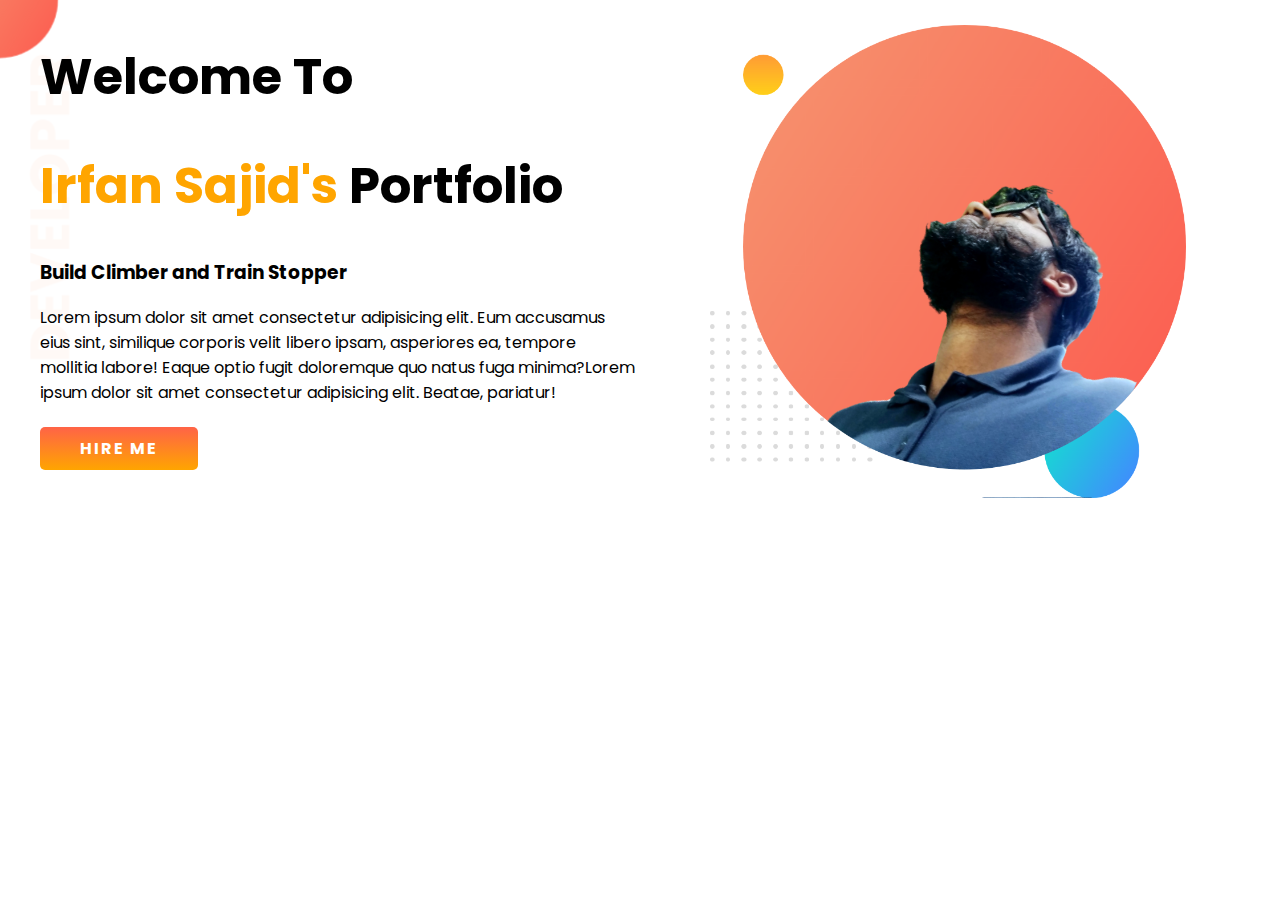
<file: index.html>
<!DOCTYPE html>
<html lang="en">

<head>
    <meta charset="UTF-8">
    <meta http-equiv="X-UA-Compatible" content="IE=edge">
    <meta name="viewport" content="width=device-width, initial-scale=1.0">
    <title>irfan's first portfolio roject</title>
    <link rel="preconnect" href="https://fonts.googleapis.com">
    <link rel="preconnect" href="https://fonts.gstatic.com" crossorigin>
    <link href="https://fonts.googleapis.com/css2?family=Poppins&display=swap" rel="stylesheet">
    <link rel="stylesheet" href="style.css">
</head>

<body>
    <section class="top-section">

        <div class="upper-part">
            <h1>Welcome To</h1>
            <h1> <span class="orange-color">Irfan Sajid's </span> Portfolio </h1>
            <h3>Build Climber and Train Stopper</h3>
            <p>Lorem ipsum dolor sit amet consectetur adipisicing elit. Eum accusamus eius sint, similique corporis
                velit
                libero ipsam, asperiores ea, tempore mollitia labore! Eaque optio fugit doloremque quo natus fuga
                minima?Lorem ipsum dolor sit amet consectetur adipisicing elit. Beatae, pariatur!
            </p>
            <a class="hire-btn" href="# " target="_blank">Hire Me</a>
        </div>

        <div class="upper-part">
            <img src="images/Sajid/my-bg.png" alt="">
        </div>

    </section>



</body>

</html>
</file>
<file: style.css>
body{
    font-family: 'Poppins', sans-serif;
    margin: 0;
    padding: 0;
}
/* top section starts here */
h1{
    font-size: 50px;
}
.orange-color{
    color: orange;
}

.top-section{
    display: flex;
    background-image: url(images/top-banner.png);
    background-repeat: no-repeat;
}

.upper-part{
width: 50%;
padding: 5px;
margin-left: 35px;
 
}
.upper-part img{
    width: 80%;
    margin-left: 30px;
    margin-top: 20px;
}
.upper-part p{
    padding-bottom: 15px;
}
.hire-btn{
    text-decoration: none;
    background-image: linear-gradient(tomato,orange);
    padding: 10px 40px;
    border-radius: 5px;
   color: white;
   font-weight: bold;
   letter-spacing: 2px;
   text-transform: uppercase;
}

/* Top section ends here */

/* middle section starts here */

.middle-section{
    display: flex;
    margin-top: 100px;
    background-image:url(images/dream-bg.png);
    background-repeat: no-repeat;
    background-position: right;
    
}
.middle-part{
    width: 50%;
}
.middle-part img{
    width: 74%;
    margin-left: 35px;
}
.inShaAllah{
    color: orange;
    font-size: 25px;
    text-transform: uppercase;
}
.middle-part p{
    padding-bottom: 15px;
    margin-right: 10px;
}
.resume-btn{
    text-decoration: none;
    background-image: linear-gradient(orange,tomato);
    padding: 15px 40px;
    border-radius: 5px;
    color: white;
    font-weight: bold;
    text-transform: uppercase;
    letter-spacing: 2px;
}

/* middle section ends here */

/* experience section starts */
.experience-section{
    margin-top: 100px;
    margin-bottom: 75px;
    background-image: url(images/exp-bg.png);
    background-repeat: no-repeat;
    background-position: left;
}

.experience-section h2{
    margin-left: 10px;
    
}

.experience{
    display: flex;
   margin-left: 34px;
   padding-top:20px ;
}
.dev{
    width: 40%;
    margin-left: 5%;
    margin-right: 5%;
    box-shadow: 5px 10px 40px gray;
    padding: 10px;
    border-radius: 10px;
}

.full-stack{
    border-left: 7px solid;
    border-image: linear-gradient(tomato,orange);

    border-image-slice:1;
}

.junior{
    border-left: 7px solid;
    border-image: linear-gradient(blue,cyan);

    border-image-slice: 1;
}
footer{
    text-align: center;
    color: black;
    letter-spacing: 3px;
    margin-bottom: 10px;
}
</file>
